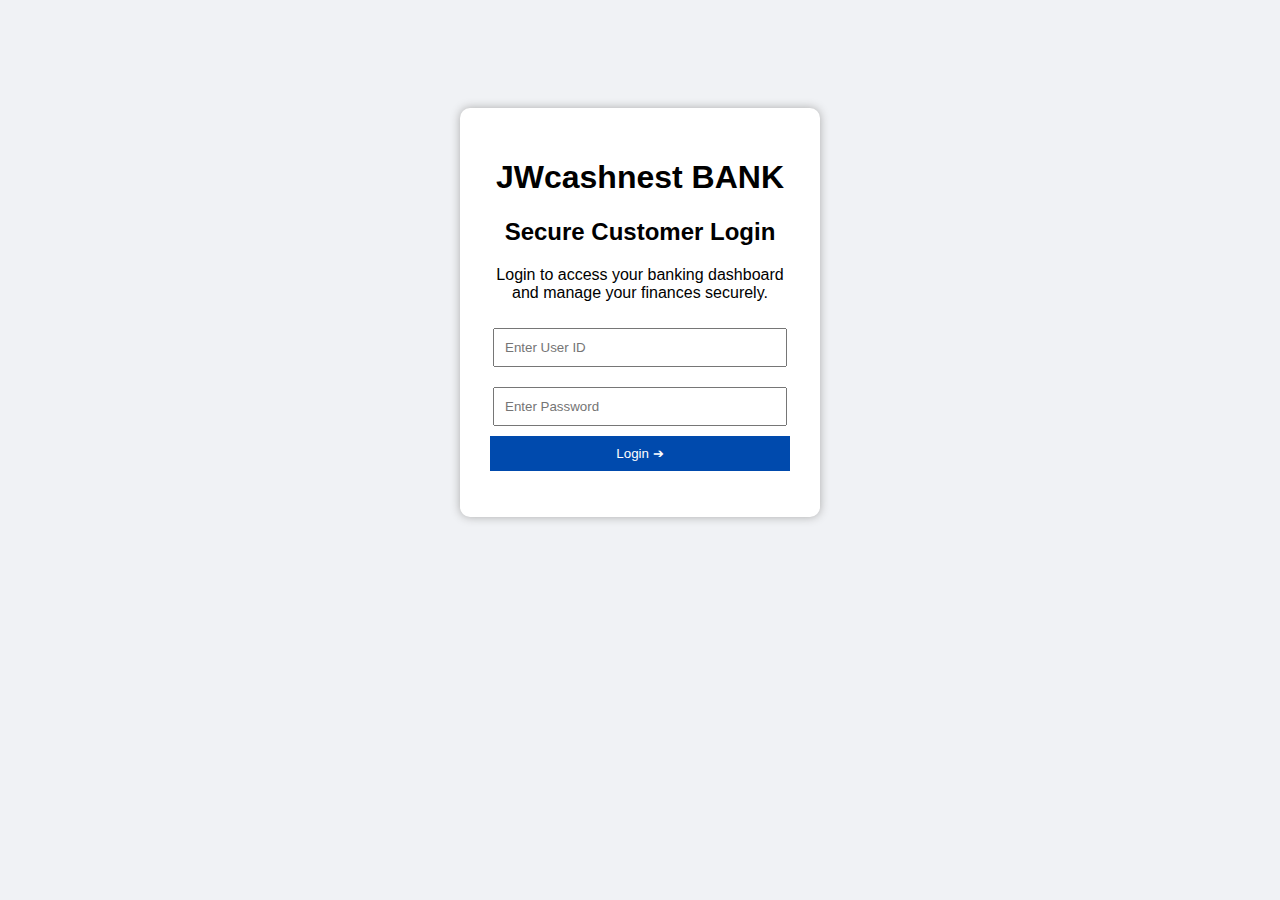
<file: index.html>
<!DOCTYPE html>
<html lang="en">
<head>
  <meta charset="UTF-8">
  <title>JWcashnest BANK - Login</title>
  <link rel="stylesheet" href="Style.css">
  <script src="script.js" defer></script>
</head>
<body>
  <div class="login-container">
    <h1><i class="fas fa-university"></i> JWcashnest BANK</h1>
    <h2>Secure Customer Login</h2>
    <p>Login to access your banking dashboard and manage your finances securely.</p>
    <input type="text" id="userid" placeholder="Enter User ID">
    <input type="password" id="password" placeholder="Enter Password">
    <button onclick="login()">Login ➔</button>
    <p id="error-msg" style="color:red;"></p>
  </div>
</body>
</html>
</file>
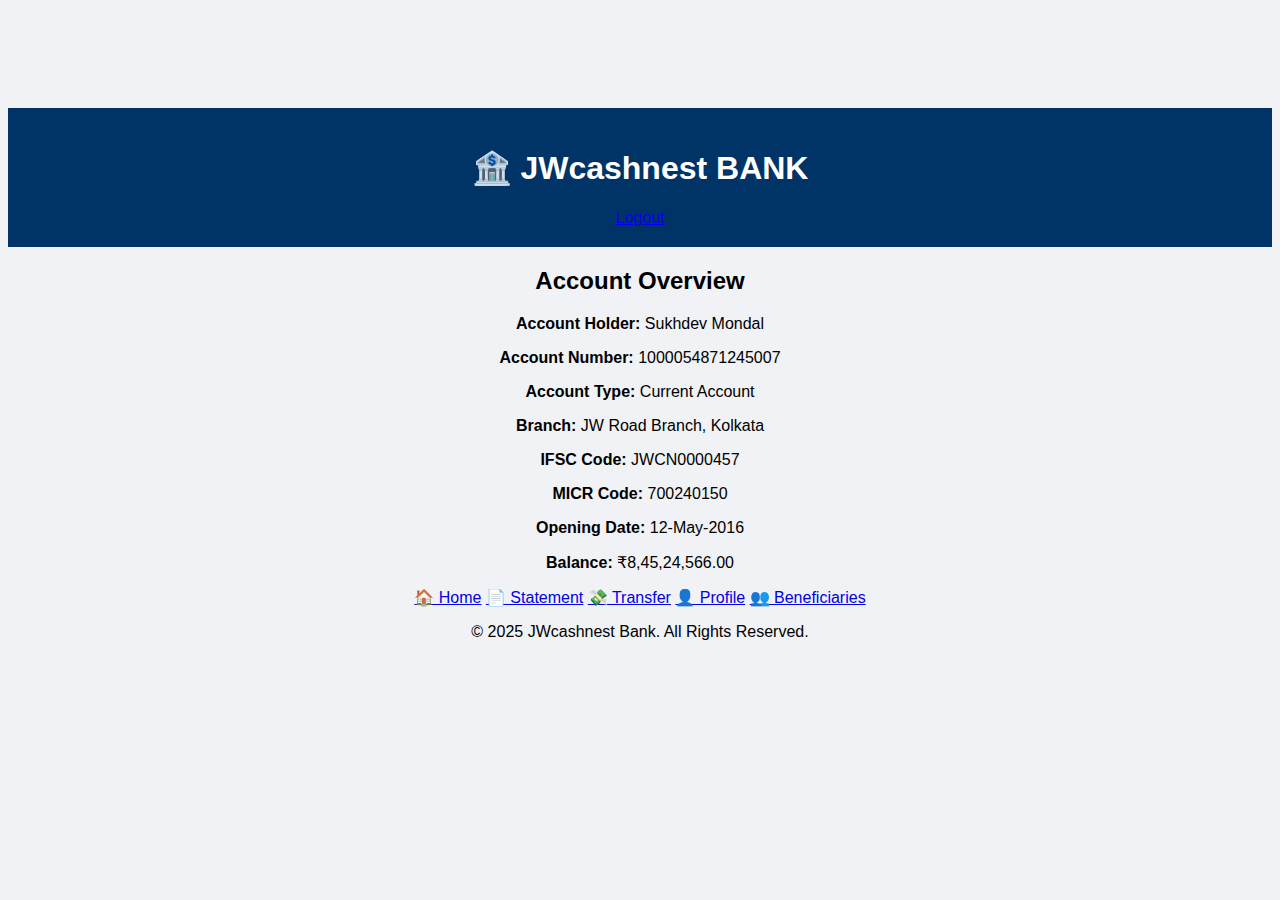
<file: account.html>
<!DOCTYPE html>
<html lang="en">
<head>
  <meta charset="UTF-8">
  <title>Account Overview - JWcashnest Bank</title>
  <link rel="stylesheet" href="Style.css">
  <script src="script.js" defer></script>
</head>
<body>
  <header>
    <h1>🏦 JWcashnest BANK</h1>
    <a href="logout.html" class="logout-link">Logout</a>
  </header>

  <main>
    <h2>Account Overview</h2>
    <div class="account-details">
      <p><strong>Account Holder:</strong> Sukhdev Mondal</p>
      <p><strong>Account Number:</strong> 1000054871245007</p>
      <p><strong>Account Type:</strong> Current Account</p>
      <p><strong>Branch:</strong> JW Road Branch, Kolkata</p>
      <p><strong>IFSC Code:</strong> JWCN0000457</p>
      <p><strong>MICR Code:</strong> 700240150</p>
      <p><strong>Opening Date:</strong> 12-May-2016</p>
      <p><strong>Balance:</strong> ₹8,45,24,566.00</p>
    </div>

    <div class="nav-links">
      <a href="Home.html">🏠 Home</a>
      <a href="Statements.html">📄 Statement</a>
      <a href="transfer.html">💸 Transfer</a>
      <a href="profile.html">👤 Profile</a>
      <a href="beneficiaries.html">👥 Beneficiaries</a>
    </div>
  </main>

  <footer>
    <p>© 2025 JWcashnest Bank. All Rights Reserved.</p>
  </footer>
</body>
</html>
</file>
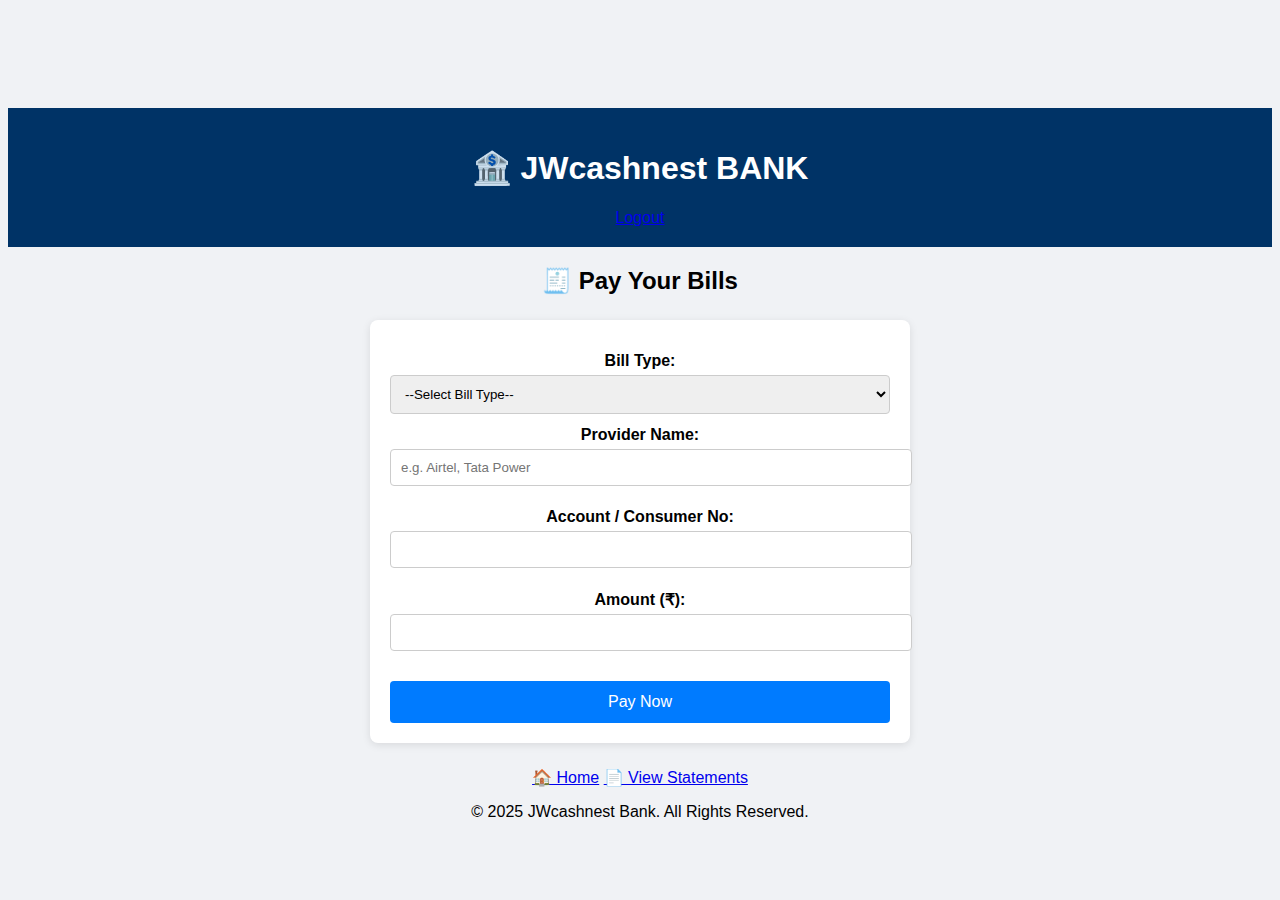
<file: billpayment.html>
<!DOCTYPE html>
<html lang="en">
<head>
  <meta charset="UTF-8">
  <title>Bill Payments - JWcashnest Bank</title>
  <link rel="stylesheet" href="Style.css">
</head>
<body>
  <header>
    <h1>🏦 JWcashnest BANK</h1>
    <a href="logout.html" class="logout-link">Logout</a>
  </header>

  <main>
    <h2>🧾 Pay Your Bills</h2>

    <form class="bill-form">
      <label for="billType">Bill Type:</label>
      <select id="billType" name="billType" required>
        <option value="">--Select Bill Type--</option>
        <option value="electricity">Electricity</option>
        <option value="mobile">Mobile Recharge</option>
        <option value="internet">Internet</option>
        <option value="gas">Gas</option>
        <option value="water">Water</option>
        <option value="insurance">Insurance</option>
      </select>

      <label for="provider">Provider Name:</label>
      <input type="text" id="provider" name="provider" placeholder="e.g. Airtel, Tata Power" required>

      <label for="account">Account / Consumer No:</label>
      <input type="text" id="account" name="account" required>

      <label for="amount">Amount (₹):</label>
      <input type="number" id="amount" name="amount" min="1" required>

      <button type="submit">Pay Now</button>
    </form>

    <div class="nav-links">
      <a href="Home.html">🏠 Home</a>
      <a href="Statements.html">📄 View Statements</a>
    </div>
  </main>

  <footer>
    <p>© 2025 JWcashnest Bank. All Rights Reserved.</p>
  </footer>
</body>
</html>
</file>
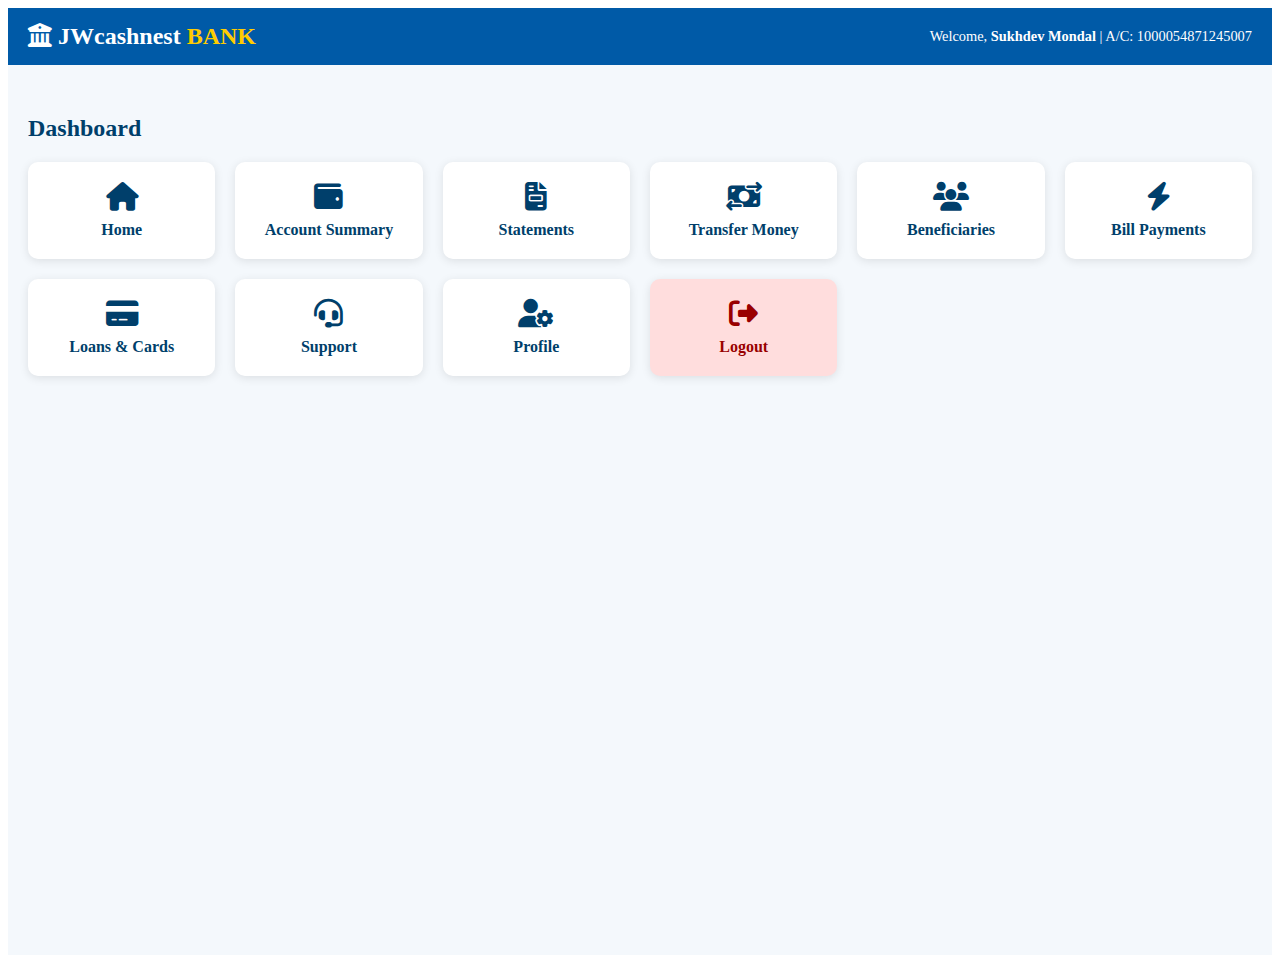
<file: Home.html>
<!DOCTYPE html>
<html lang="en">
<head>
  <meta charset="UTF-8">
  <title>Dashboard</title>
  <link rel="stylesheet" href="style.css">
  <link rel="stylesheet" href="https://cdnjs.cloudflare.com/ajax/libs/font-awesome/6.5.0/css/all.min.css"> <!-- Font Awesome -->
</head>
<body>
  <header class="header">
    <div class="logo"><i class="fa-solid fa-building-columns"></i> JWcashnest <span>BANK</span></div>
    <div class="user-info">
      Welcome, <strong>Sukhdev Mondal</strong> | A/C: 1000054871245007
    </div>
  </header>

  <main class="dashboard">
    <h2>Dashboard</h2>
    <div class="features-grid">
      <a href="home.html" class="card"><i class="fa fa-home"></i> Home</a>
      <a href="account.html" class="card"><i class="fa fa-wallet"></i> Account Summary</a>
      <a href="statements.html" class="card"><i class="fa fa-file-invoice"></i> Statements</a>
      <a href="transfer.html" class="card"><i class="fa fa-money-bill-transfer"></i> Transfer Money</a>
      <a href="beneficiaries.html" class="card"><i class="fa fa-users"></i> Beneficiaries</a>
      <a href="bills.html" class="card"><i class="fa fa-bolt"></i> Bill Payments</a>
      <a href="loans.html" class="card"><i class="fa fa-credit-card"></i> Loans & Cards</a>
      <a href="support.html" class="card"><i class="fa fa-headset"></i> Support</a>
      <a href="profile.html" class="card"><i class="fa fa-user-cog"></i> Profile</a>
      <a href="index.html" class="card logout"><i class="fa fa-sign-out-alt"></i> Logout</a>
    </div>
  </main>
</body>
</html>
</file>
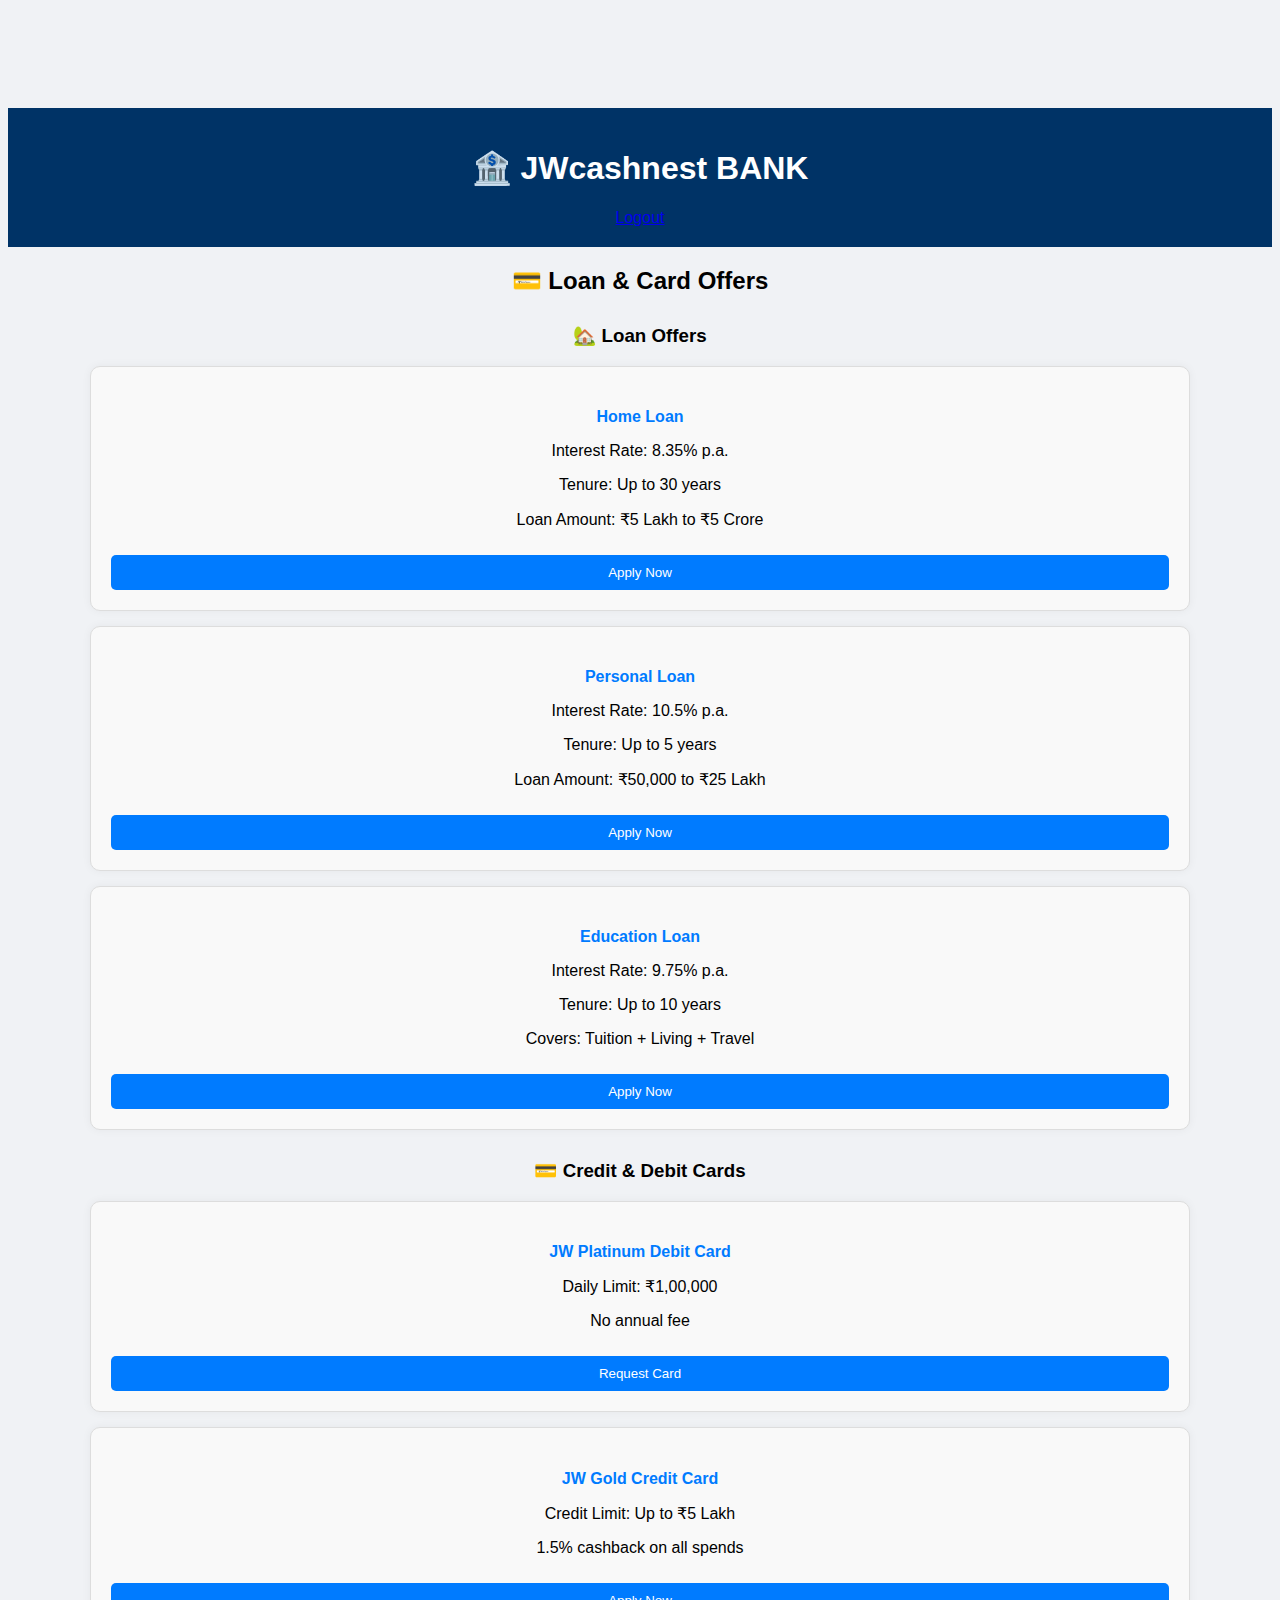
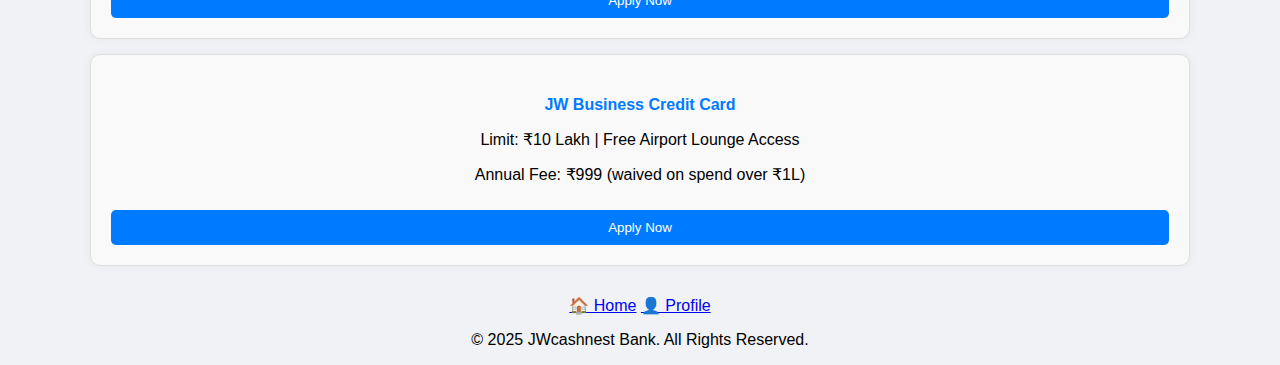
<file: loans_cards.html>
<!DOCTYPE html>
<html lang="en">
<head>
  <meta charset="UTF-8">
  <title>Loans & Cards - JWcashnest Bank</title>
  <link rel="stylesheet" href="Style.css">
</head>
<body>
  <header>
    <h1>🏦 JWcashnest BANK</h1>
    <a href="logout.html" class="logout-link">Logout</a>
  </header>

  <main>
    <h2>💳 Loan & Card Offers</h2>

    <section class="loan-section">
      <h3>🏡 Loan Offers</h3>
      <div class="card">
        <h4>Home Loan</h4>
        <p>Interest Rate: 8.35% p.a.</p>
        <p>Tenure: Up to 30 years</p>
        <p>Loan Amount: ₹5 Lakh to ₹5 Crore</p>
        <button>Apply Now</button>
      </div>

      <div class="card">
        <h4>Personal Loan</h4>
        <p>Interest Rate: 10.5% p.a.</p>
        <p>Tenure: Up to 5 years</p>
        <p>Loan Amount: ₹50,000 to ₹25 Lakh</p>
        <button>Apply Now</button>
      </div>

      <div class="card">
        <h4>Education Loan</h4>
        <p>Interest Rate: 9.75% p.a.</p>
        <p>Tenure: Up to 10 years</p>
        <p>Covers: Tuition + Living + Travel</p>
        <button>Apply Now</button>
      </div>
    </section>

    <section class="card-section">
      <h3>💳 Credit & Debit Cards</h3>

      <div class="card">
        <h4>JW Platinum Debit Card</h4>
        <p>Daily Limit: ₹1,00,000</p>
        <p>No annual fee</p>
        <button>Request Card</button>
      </div>

      <div class="card">
        <h4>JW Gold Credit Card</h4>
        <p>Credit Limit: Up to ₹5 Lakh</p>
        <p>1.5% cashback on all spends</p>
        <button>Apply Now</button>
      </div>

      <div class="card">
        <h4>JW Business Credit Card</h4>
        <p>Limit: ₹10 Lakh | Free Airport Lounge Access</p>
        <p>Annual Fee: ₹999 (waived on spend over ₹1L)</p>
        <button>Apply Now</button>
      </div>
    </section>

    <div class="nav-links">
      <a href="Home.html">🏠 Home</a>
      <a href="profile.html">👤 Profile</a>
    </div>
  </main>

  <footer>
    <p>© 2025 JWcashnest Bank. All Rights Reserved.</p>
  </footer>
</body>
</html>
</file>
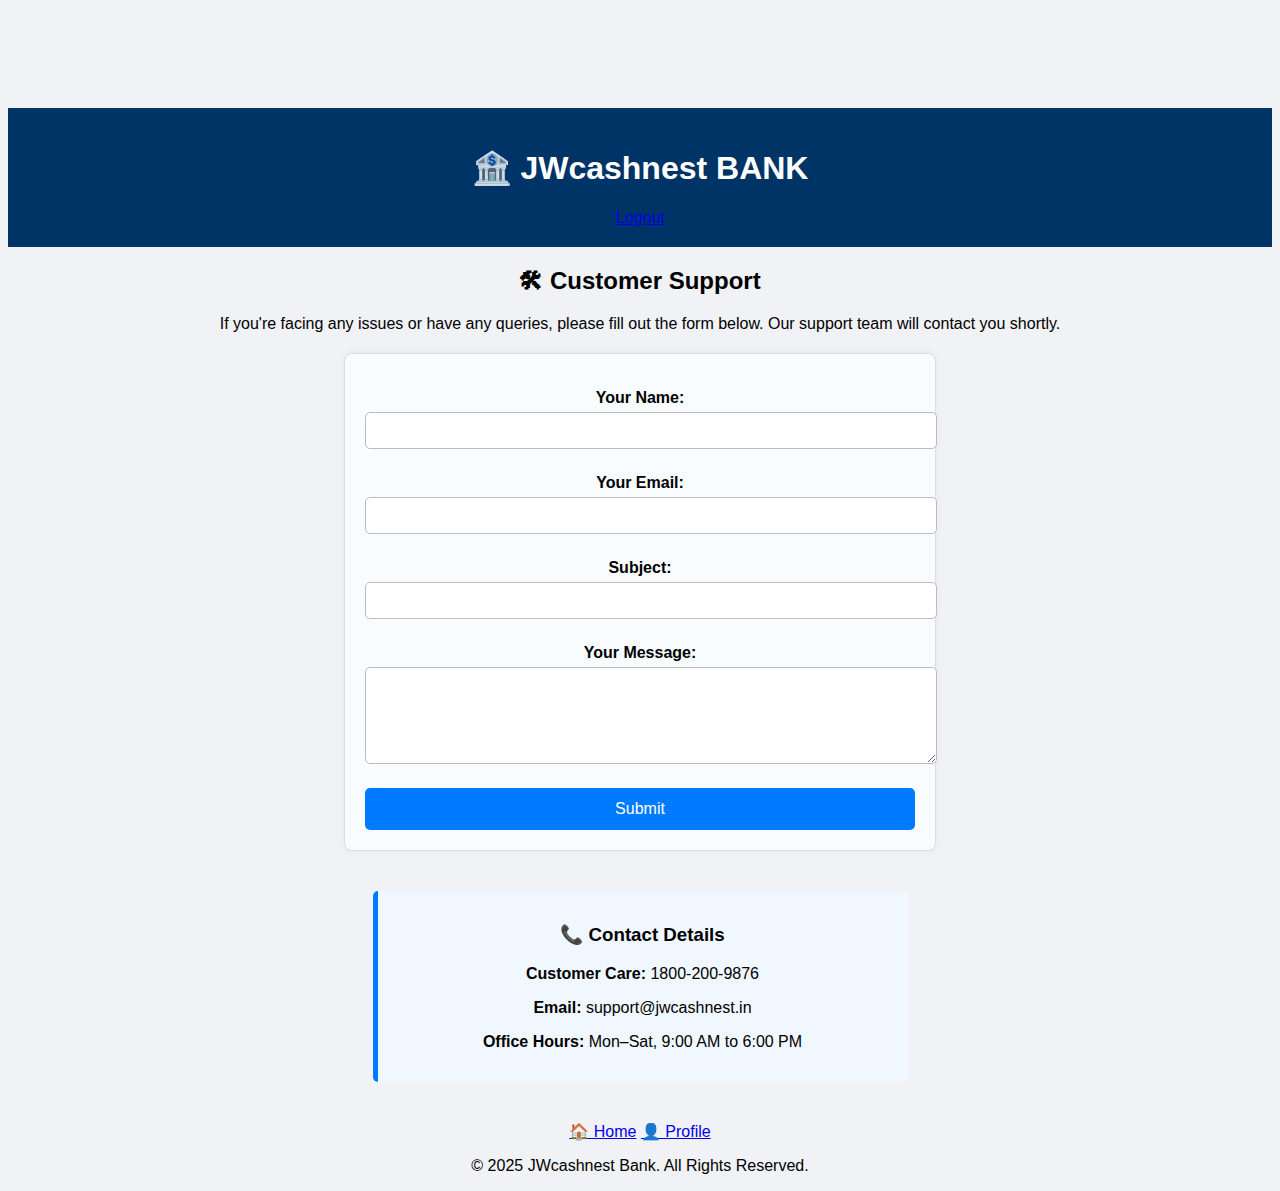
<file: support.html>
<!DOCTYPE html>
<html lang="en">
<head>
  <meta charset="UTF-8">
  <title>Support - JWcashnest Bank</title>
  <link rel="stylesheet" href="Style.css">
</head>
<body>
  <header>
    <h1>🏦 JWcashnest BANK</h1>
    <a href="logout.html" class="logout-link">Logout</a>
  </header>

  <main>
    <h2>🛠 Customer Support</h2>

    <p>If you're facing any issues or have any queries, please fill out the form below. Our support team will contact you shortly.</p>

    <form class="support-form">
      <label for="name">Your Name:</label>
      <input type="text" id="name" name="name" required>

      <label for="email">Your Email:</label>
      <input type="email" id="email" name="email" required>

      <label for="subject">Subject:</label>
      <input type="text" id="subject" name="subject" required>

      <label for="message">Your Message:</label>
      <textarea id="message" name="message" rows="5" required></textarea>

      <button type="submit">Submit</button>
    </form>

    <div class="contact-info">
      <h3>📞 Contact Details</h3>
      <p><strong>Customer Care:</strong> 1800-200-9876</p>
      <p><strong>Email:</strong> support@jwcashnest.in</p>
      <p><strong>Office Hours:</strong> Mon–Sat, 9:00 AM to 6:00 PM</p>
    </div>

    <div class="nav-links">
      <a href="Home.html">🏠 Home</a>
      <a href="profile.html">👤 Profile</a>
    </div>
  </main>

  <footer>
    <p>© 2025 JWcashnest Bank. All Rights Reserved.</p>
  </footer>
</body>
</html>
</file>
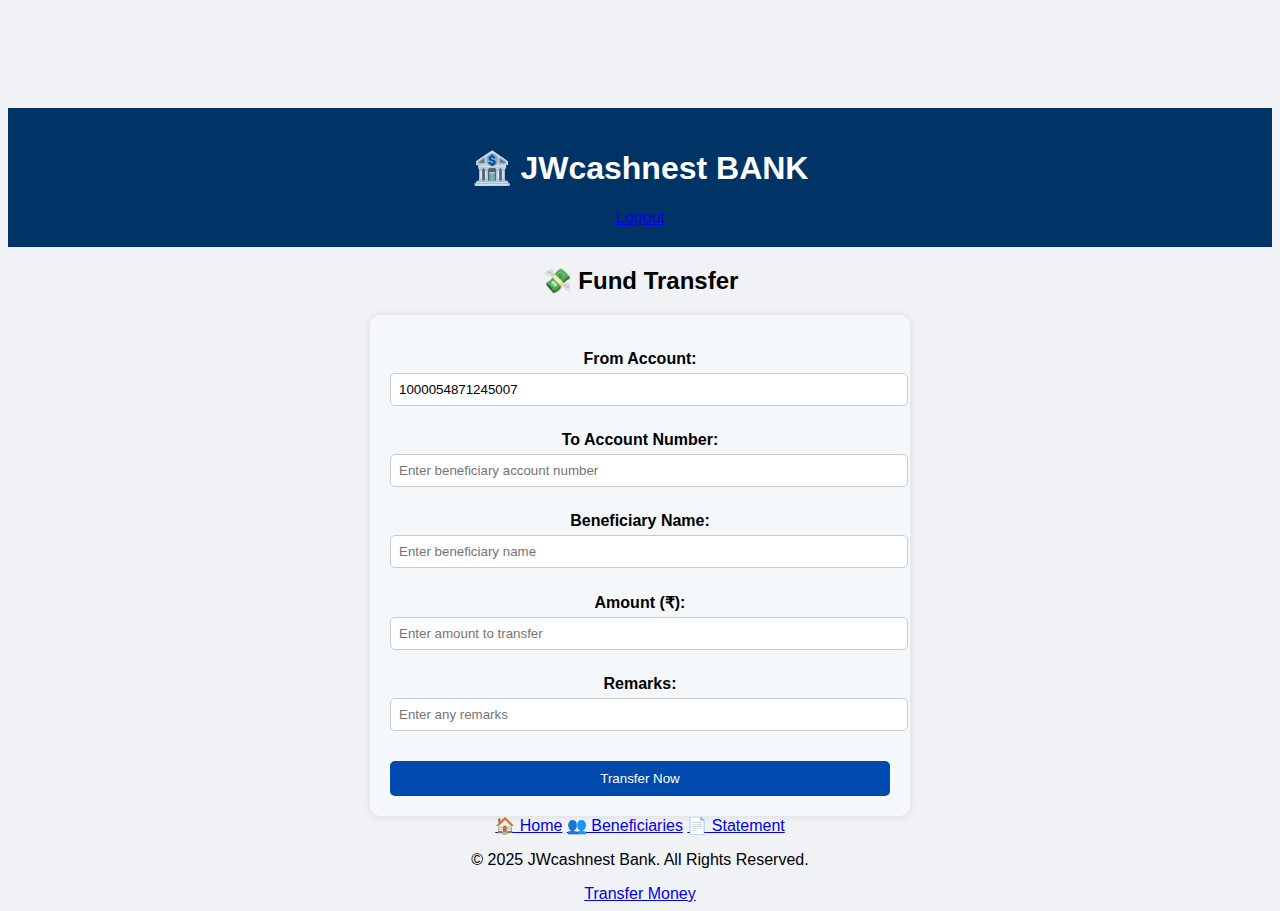
<file: transfer.html>
<!DOCTYPE html>
<html lang="en">
<head>
  <meta charset="UTF-8">
  <title>Fund Transfer - JWcashnest Bank</title>
  <link rel="stylesheet" href="Style.css">
  <script src="script.js" defer></script>
</head>
<body>
  <header>
    <h1>🏦 JWcashnest BANK</h1>
    <a href="logout.html" class="logout-link">Logout</a>
  </header>

  <main>
    <h2>💸 Fund Transfer</h2>

    <form action="#" method="POST" class="transfer-form">
      <label for="from">From Account:</label>
      <input type="text" id="from" value="1000054871245007" readonly>

      <label for="to">To Account Number:</label>
      <input type="text" id="to" name="to" placeholder="Enter beneficiary account number" required>

      <label for="name">Beneficiary Name:</label>
      <input type="text" id="name" name="name" placeholder="Enter beneficiary name" required>

      <label for="amount">Amount (₹):</label>
      <input type="number" id="amount" name="amount" placeholder="Enter amount to transfer" required>

      <label for="remarks">Remarks:</label>
      <input type="text" id="remarks" name="remarks" placeholder="Enter any remarks">

      <button type="submit">Transfer Now</button>
    </form>

    <div class="nav-links">
      <a href="Home.html">🏠 Home</a>
      <a href="beneficiaries.html">👥 Beneficiaries</a>
      <a href="Statements.html">📄 Statement</a>
    </div>
  </main>

  <footer>
    <p>© 2025 JWcashnest Bank. All Rights Reserved.</p>
  </footer>
</body>
</html>
<a href="transfer.html">Transfer Money</a>
</file>
<file: Style.css>
body {
  font-family: Arial;
  background: #f0f2f5;
  text-align: center;
  padding-top: 100px;
}

.login-container {
  background: white;
  padding: 30px;
  margin: auto;
  width: 300px;
  box-shadow: 0 0 10px #aaa;
  border-radius: 10px;
}
input {
  margin: 10px 0;
  padding: 10px;
  width: 90%;
}
button {
  padding: 10px;
  width: 100%;
  background-color: #004aad;
  color: white;
  border: none;
  cursor: pointer;
}
header {
  background-color: #003366;
  color: white;
  padding: 20px;
  text-align: center;
  position: relative;
}
.logout-btn {
  position: absolute;
  right: 20px;
  top: 20px;
  color: white;
  text-decoration: none;
  background-color: #cc0000;
  padding: 8px 12px;
  border-radius: 5px;
}
.welcome-section {
  background: #f8f8f8;
  padding: 30px;
  text-align: center;
}
.features-grid {
  display: grid;
  grid-template-columns: repeat(auto-fit, minmax(180px, 1fr));
  gap: 20px;
  padding: 20px;
}
.features-grid a {
  display: block;
  padding: 20px;
  background: #004aad;
  color: white;
  text-decoration: none;
  text-align: center;
  border-radius: 10px;
  font-weight: bold;
}
.features-grid a:hover {
  background: #003399;
}
.transfer-form {
  max-width: 500px;
  margin: auto;
  padding: 20px;
  background-color: #f4f8fb;
  border-radius: 10px;
  box-shadow: 0 0 8px rgba(0,0,0,0.1);
}

.transfer-form label {
  display: block;
  margin-top: 15px;
  font-weight: bold;
}

.transfer-form input {
  width: 100%;
  padding: 8px;
  margin-top: 5px;
  border: 1px solid #ccc;
  border-radius: 5px;
}

.transfer-form button {
  margin-top: 20px;
  padding: 10px 20px;
  background-color: #004aad;
  color: #fff;
  border: none;
  border-radius: 5px;
  cursor: pointer;
}

.transfer-form button:hover {
  background-color: #003080;
}
.beneficiary-table {
  width: 90%;
  margin: 30px auto;
  border-collapse: collapse;
  background-color: #fff;
  box-shadow: 0 0 8px rgba(0,0,0,0.1);
  border-radius: 8px;
  overflow: hidden;
}

.beneficiary-table th, .beneficiary-table td {
  padding: 12px 15px;
  border: 1px solid #ccc;
  text-align: center;
}

.beneficiary-table th {
  background-color: #004aad;
  color: #fff;
}

.beneficiary-table tr:nth-child(even) {
  background-color: #f4f8fb;
}
.bill-form {
  width: 90%;
  max-width: 500px;
  margin: 25px auto;
  padding: 20px;
  background-color: #ffffff;
  border-radius: 8px;
  box-shadow: 0 2px 8px rgba(0,0,0,0.1);
}

.bill-form label {
  display: block;
  margin-top: 12px;
  font-weight: bold;
}

.bill-form input, .bill-form select {
  width: 100%;
  padding: 10px;
  margin-top: 5px;
  border-radius: 4px;
  border: 1px solid #ccc;
}

.bill-form button {
  margin-top: 20px;
  width: 100%;
  padding: 12px;
  background-color: #007bff;
  color: white;
  font-size: 16px;
  border: none;
  border-radius: 4px;
  cursor: pointer;
}

.bill-form button:hover {
  background-color: #0056b3;
}
.support-form {
  width: 90%;
  max-width: 550px;
  margin: 20px auto;
  padding: 20px;
  background-color: #f9fcff;
  border: 1px solid #ddd;
  border-radius: 8px;
  box-shadow: 0 0 8px rgba(0,0,0,0.05);
}

.support-form label {
  display: block;
  margin-top: 15px;
  font-weight: 600;
}

.support-form input, .support-form textarea {
  width: 100%;
  padding: 10px;
  margin-top: 5px;
  border: 1px solid #bbb;
  border-radius: 5px;
}

.support-form button {
  margin-top: 20px;
  padding: 12px;
  background-color: #007bff;
  color: white;
  font-size: 16px;
  border: none;
  width: 100%;
  border-radius: 5px;
  cursor: pointer;
}

.support-form button:hover {
  background-color: #0056b3;
}

.contact-info {
  margin: 40px auto;
  width: 90%;
  max-width: 500px;
  background-color: #f0f7ff;
  padding: 15px;
  border-left: 5px solid #007bff;
  border-radius: 5px;
}
.profile-card {
  background-color: #ffffff;
  border-radius: 10px;
  max-width: 500px;
  margin: 30px auto;
  padding: 20px;
  box-shadow: 0 0 8px rgba(0,0,0,0.1);
  font-size: 16px;
  line-height: 1.7;
}

.profile-card p {
  margin: 8px 0;
  border-bottom: 1px solid #eee;
  padding-bottom: 5px;
}
.loan-section, .card-section {
  width: 90%;
  max-width: 1100px;
  margin: 30px auto;
}

.card {
  background-color: #f9f9f9;
  border: 1px solid #ddd;
  border-radius: 10px;
  padding: 20px;
  margin: 15px 0;
  box-shadow: 0 0 10px rgba(0,0,0,0.05);
}

.card h4 {
  color: #007bff;
  margin-bottom: 10px;
}

.card button {
  margin-top: 10px;
  padding: 10px 15px;
  border: none;
  background-color: #007bff;
  color: white;
  border-radius: 5px;
  cursor: pointer;
}

.card button:hover {
  background-color: #0056b3;
}
</file>
<file: style.css>
.header {
  background-color: #005aa7;
  color: white;
  padding: 15px 20px;
  display: flex;
  justify-content: space-between;
  align-items: center;
}

.header .logo {
  font-size: 1.5rem;
  font-weight: bold;
}

.header .logo span {
  color: #ffcc00;
}

.header .user-info {
  font-size: 0.9rem;
}

.dashboard {
  padding: 30px 20px;
  background: #f4f8fc;
  min-height: calc(100vh - 70px);
}

.dashboard h2 {
  font-size: 1.5rem;
  margin-bottom: 20px;
  color: #003f6b;
}

.features-grid {
  display: grid;
  grid-template-columns: repeat(auto-fit, minmax(160px, 1fr));
  gap: 20px;
}

.card {
  background: white;
  border-radius: 10px;
  padding: 20px;
  color: #003f6b;
  text-align: center;
  font-weight: bold;
  box-shadow: 0 2px 10px rgba(0,0,0,0.1);
  transition: transform 0.3s;
  text-decoration: none;
}

.card:hover {
  transform: scale(1.05);
  background: #e6f2ff;
}

.card i {
  font-size: 1.8rem;
  margin-bottom: 10px;
  display: block;
}

.logout {
  background: #ffdddd;
  color: #900;
}
.logout:hover {
  background: #ffc0c0;
}
.account-card {
  background: white;
  padding: 30px;
  border-radius: 12px;
  box-shadow: 0 6px 18px rgba(0,0,0,0.1);
  text-align: center;
  max-width: 500px;
  margin: 0 auto;
}

.account-card i {
  font-size: 3rem;
  color: #005aa7;
  margin-bottom: 15px;
}

.account-card h3 {
  margin-bottom: 10px;
  color: #003f6b;
}

.account-card p {
  font-size: 1.1rem;
  margin: 8px 0;
}

.back-link {
  display: inline-block;
  margin-top: 20px;
  text-decoration: none;
  color: #005aa7;
  font-weight: bold;
}

.back-link:hover {
  text-decoration: underline;
}
.table-container {
  overflow-x: auto;
  background: white;
  padding: 20px;
  border-radius: 12px;
  box-shadow: 0 4px 10px rgba(0,0,0,0.1);
  margin-bottom: 30px;
}

table {
  width: 100%;
  border-collapse: collapse;
}

table thead {
  background-color: #005aa7;
  color: white;
}

table th, table td {
  padding: 12px 15px;
  border-bottom: 1px solid #ddd;
  text-align: left;
}

table tr:hover {
  background-color: #f0f8ff;
}

.credit {
  color: green;
  font-weight: bold;
}

.debit {
  color: red;
  font-weight: bold;
}
.beneficiary-grid {
  display: grid;
  grid-template-columns: repeat(auto-fit, minmax(260px, 1fr));
  gap: 20px;
  margin-top: 20px;
}

.beneficiary-card {
  background: white;
  padding: 20px;
  border-radius: 12px;
  box-shadow: 0 4px 12px rgba(0,0,0,0.1);
  text-align: center;
}

.beneficiary-card i {
  font-size: 2.5rem;
  color: #005aa7;
  margin-bottom: 10px;
}

.beneficiary-card h3 {
  margin-bottom: 8px;
  color: #003f6b;
}
</file>
